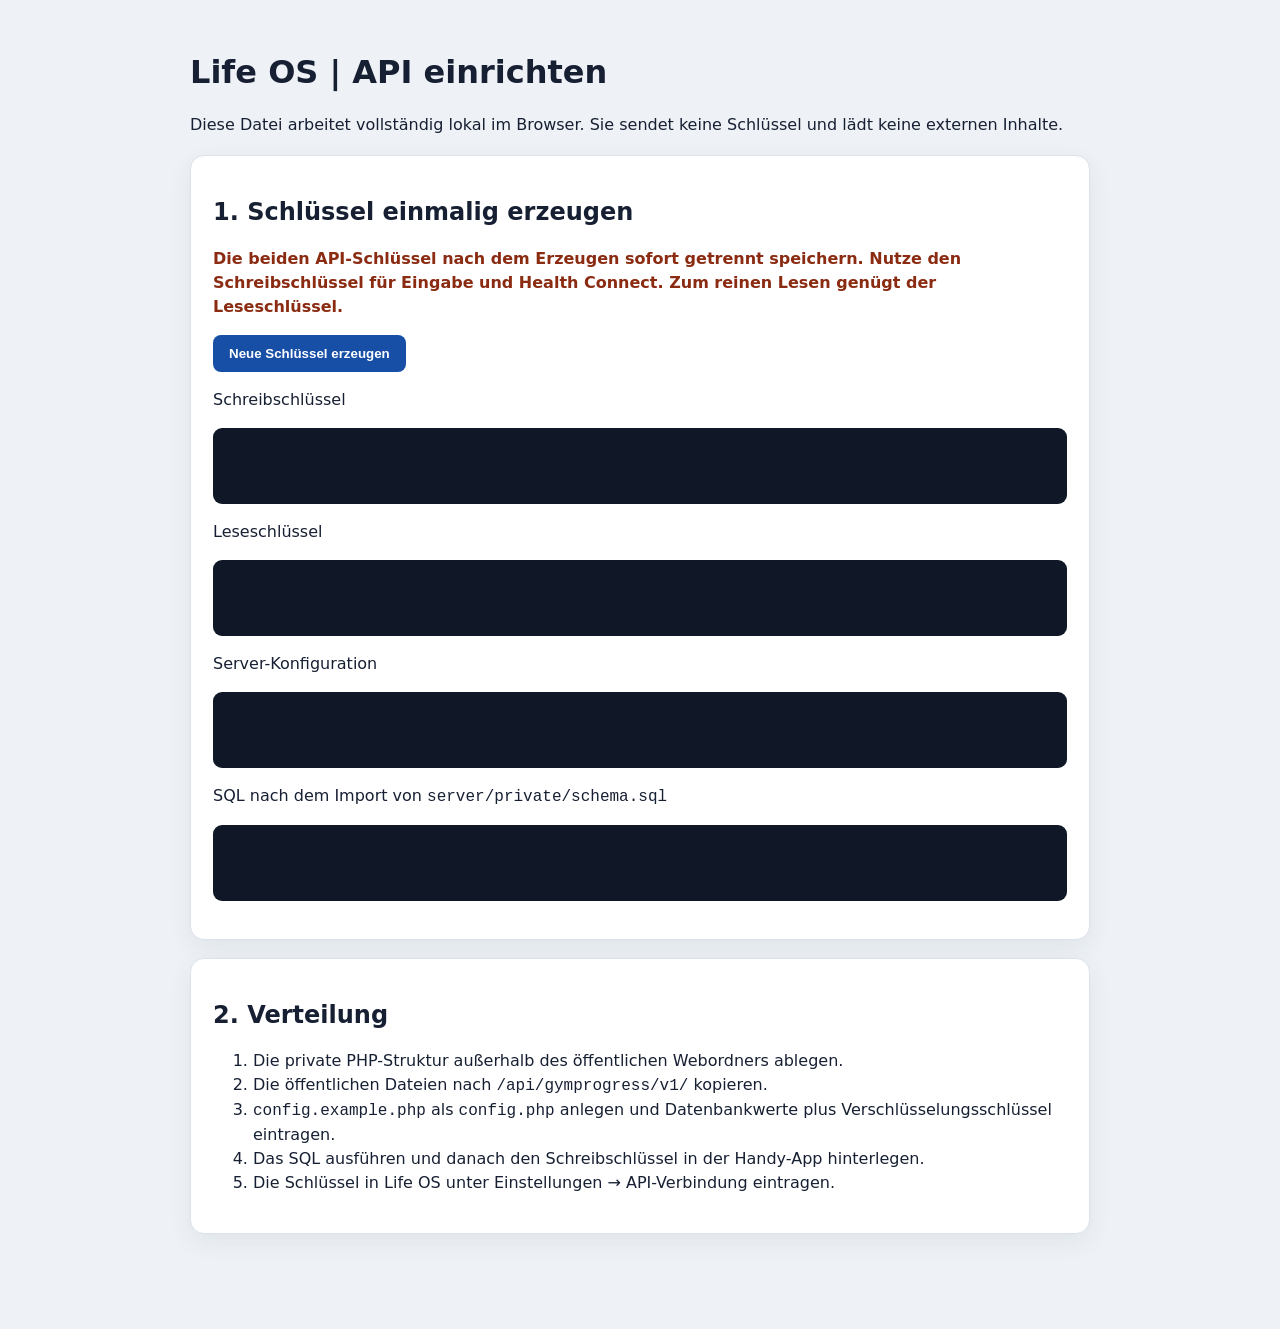
<file: versionen/v0.1/entpackt/server/Schluessel-erzeugen.html>
<!doctype html>
<html lang="de">
<head>
  <meta charset="utf-8">
  <meta name="viewport" content="width=device-width,initial-scale=1">
  <meta name="referrer" content="no-referrer">
  <title>Life OS | API einrichten</title>
  <style>
    :root { color-scheme: light; font: 16px/1.5 system-ui, sans-serif; background:#eef2f6; color:#172033 }
    body { max-width:900px; margin:0 auto; padding:32px 18px 80px }
    section { background:white; border:1px solid #dce3ec; border-radius:14px; padding:22px; margin:18px 0; box-shadow:0 8px 24px #24344d12 }
    h1,h2 { line-height:1.2 } button { background:#174ea6; color:white; border:0; border-radius:8px; padding:11px 16px; font-weight:700; cursor:pointer }
    pre { white-space:pre-wrap; overflow-wrap:anywhere; background:#101827; color:#e5edf8; padding:16px; border-radius:9px; min-height:44px }
    .warning { color:#8a2b12; font-weight:700 } code { font-family:ui-monospace,Consolas,monospace }
  </style>
</head>
<body>
  <h1>Life OS | API einrichten</h1>
  <p>Diese Datei arbeitet vollständig lokal im Browser. Sie sendet keine Schlüssel und lädt keine externen Inhalte.</p>
  <section>
    <h2>1. Schlüssel einmalig erzeugen</h2>
    <p class="warning">Die beiden API-Schlüssel nach dem Erzeugen sofort getrennt speichern. Nutze den Schreibschlüssel für Eingabe und Health Connect. Zum reinen Lesen genügt der Leseschlüssel.</p>
    <button id="generate">Neue Schlüssel erzeugen</button>
    <p>Schreibschlüssel</p><pre id="writeKey"></pre>
    <p>Leseschlüssel</p><pre id="readKey"></pre>
    <p>Server-Konfiguration</p><pre id="config"></pre>
    <p>SQL nach dem Import von <code>server/private/schema.sql</code></p><pre id="sql"></pre>
  </section>
  <section>
    <h2>2. Verteilung</h2>
    <ol>
      <li>Die private PHP-Struktur außerhalb des öffentlichen Webordners ablegen.</li>
      <li>Die öffentlichen Dateien nach <code>/api/gymprogress/v1/</code> kopieren.</li>
      <li><code>config.example.php</code> als <code>config.php</code> anlegen und Datenbankwerte plus Verschlüsselungsschlüssel eintragen.</li>
      <li>Das SQL ausführen und danach den Schreibschlüssel in der Handy-App hinterlegen.</li>
      <li>Die Schlüssel in Life OS unter Einstellungen → API-Verbindung eintragen.</li>
    </ol>
  </section>
  <script>
    'use strict';
    const b64url = bytes => btoa(String.fromCharCode(...bytes)).replaceAll('+','-').replaceAll('/','_').replaceAll('=','');
    const hex = bytes => [...bytes].map(value => value.toString(16).padStart(2,'0')).join('');
    const random = size => crypto.getRandomValues(new Uint8Array(size));
    const sqlEscape = value => value.replaceAll("'", "''");
    async function makeToken(prefix) {
      const id = b64url(random(9));
      const token = `${prefix}_${id}.${b64url(random(32))}`;
      const digest = new Uint8Array(await crypto.subtle.digest('SHA-256', new TextEncoder().encode(token)));
      return { id:`${prefix}_${id}`, token, hash:hex(digest) };
    }
    document.querySelector('#generate').addEventListener('click', async () => {
      const write = await makeToken('gpw');
      const read = await makeToken('gpr');
      const master = btoa(String.fromCharCode(...random(32)));
      document.querySelector('#writeKey').textContent = write.token;
      document.querySelector('#readKey').textContent = read.token;
      document.querySelector('#config').textContent = `'encryption_key_base64' => '${master}',`;
      document.querySelector('#sql').textContent = [
        "START TRANSACTION;",
        "INSERT INTO gymprogress_accounts (display_name) VALUES ('Life OS');",
        `INSERT INTO gymprogress_api_keys (key_id, account_id, scope, secret_hash) VALUES ('${sqlEscape(write.id)}', LAST_INSERT_ID(), 'write', UNHEX('${write.hash}'));`,
        `SET @gymprogress_account_id = LAST_INSERT_ID();`,
        `INSERT INTO gymprogress_api_keys (key_id, account_id, scope, secret_hash) VALUES ('${sqlEscape(read.id)}', @gymprogress_account_id, 'read', UNHEX('${read.hash}'));`,
        "COMMIT;",
      ].join('\n');
    });
  </script>
</body>
</html>
</file>
